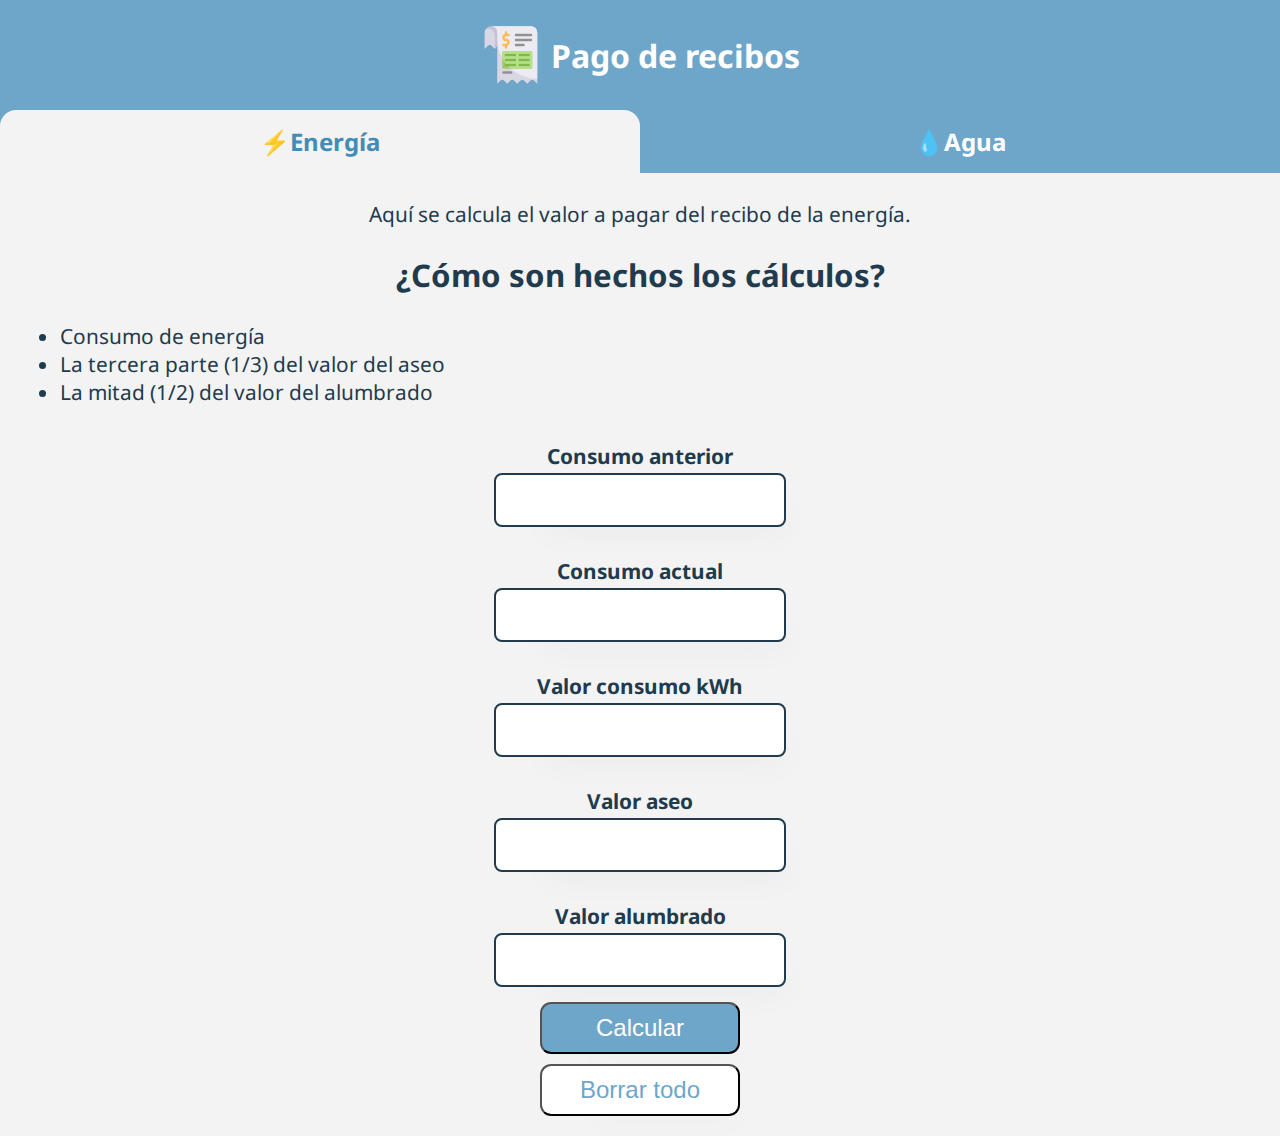
<file: index.html>
<!DOCTYPE html>
<html lang="es">

<head>
  <meta charset="utf-8" name="viewport"
    content="width=device-width, height=device-height, initial-scale=1, minimum-scale=1, maximum-scale=1">
  <title>Recibos Tati</title>
  <link rel="stylesheet" href="./style.css">
  <link rel="icon" type="image/x-icon" href="./Recibo.svg">
  <link rel="preconnect" href="https://fonts.googleapis.com">
  <link rel="preconnect" href="https://fonts.gstatic.com" crossorigin>
  <link href="https://fonts.googleapis.com/css2?family=Noto+Sans&display=swap" rel="stylesheet">
</head>

<body>
  <nav>
    <h1 class="title">
      <img src="./Recibo.svg" alt="" width="60px">
      Pago de recibos
    </h1>
    <ul class="tabs">
      <li class="tab active-tab" id="energy-tab" onclick="changeTab(event)">⚡Energía</li>
      <li class="tab" id="water-tab" onclick="changeTab(event)">💧Agua</li>
    </ul>
  </nav>
  <section class="energy">
    <p class="description">
      Aquí se calcula el valor a pagar del recibo de la energía.
    </p>
    <h2 class="how-to">¿Cómo son hechos los cálculos?</h2>
    <ul>
      <li>Consumo de energía</li>
      <li>La tercera parte (1/3) del valor del aseo</li>
      <li>La mitad (1/2) del valor del alumbrado</li>
    </ul>
    <!-- <hr> -->
    <div id="energy-inputs">
      <div class="input-container">
        <label for="energy-previous">Consumo anterior</label>
        <input step="0.01" type="number" name="energy-previous" id="e-p">
      </div>

      <div class="input-container">
        <label for="energy-current">Consumo actual</label>
        <input step="0.01" type="number" name="energy-current" id="e-c">
      </div>

      <div class="input-container">
        <label for="energy-price">Valor consumo kWh</label>
        <input step="0.01" type="number" name="energy-price" id="v-kwh">
      </div>

      <div class="input-container">
        <label for="cleaning-value">Valor aseo</label>
        <input step="0.01" type="number" name="cleaning-value" id="c-v">
      </div>

      <div class="input-container">
        <label for="lightning-value">Valor alumbrado</label>
        <input step="0.01" type="number" name="lightning-value" id="l-v">
      </div>

      <h1 id="energy-result" hidden></h1>

      <button onclick="calculateEnergy(event)" class="calculate-button">Calcular</button>
      <button id="clear-energy" onclick="clearAll(event)" class="clear-button">Borrar todo</button>
    </div>
  </section>

  <section class="water" hidden>
    <p class="description">
      Aquí se calcula el valor a pagar del recibo del agua.
    </p>
    <h2 class="how-to">¿Cómo son hechos los cálculos?</h2>
    <ul>
      <li>Consumo de agua</li>
      <li>La mitad (1/2) del cargo fijo de acueducto</li>
      <li>La mitad (1/2) del valor fijo del alcantarillado</li>
    </ul>
    <!-- <hr> -->
    <div id="water-inputs">
      <div class="input-container">
        <label for="water-previous">Consumo anterior</label>
        <input step="0.01" type="number" name="water-previous" id="w-p">
      </div>

      <div class="input-container">
        <label for="water-current">Consumo actual</label>
        <input step="0.01" type="number" name="water-current" id="w-c">
      </div>

      <div class="input-container">
        <label for="water-price">Tarifa de acueducto</label>
        <input step="0.01" type="number" name="water-price" id="v-kwh">
      </div>

      <div class="input-container">
        <label for="sewerage-price">Tarifa de alcantarillado</label>
        <input step="0.01" type="number" name="sewerage-price" id="v-kwh">
      </div>

      <div class="input-container">
        <label for="fixed-water">Cargo fijo de acueducto</label>
        <input step="0.01" type="number" name="fixed-water" id="c-v">
      </div>

      <div class="input-container">
        <label for="fixed-sewerage">Cargo fijo de alcantarillado</label>
        <input step="0.01" type="number" name="fixed-sewerage" id="l-v">
      </div>

      <h1 id="water-result" hidden></h1>

      <button onclick="calculateWater()" class="calculate-button">Calcular</button>
      <button onclick="clearAll(event)" id="clear-water" class="clear-button">Borrar todo</button>
    </div>
    <script src="./script.js"></script>
</body>

</html>
</file>
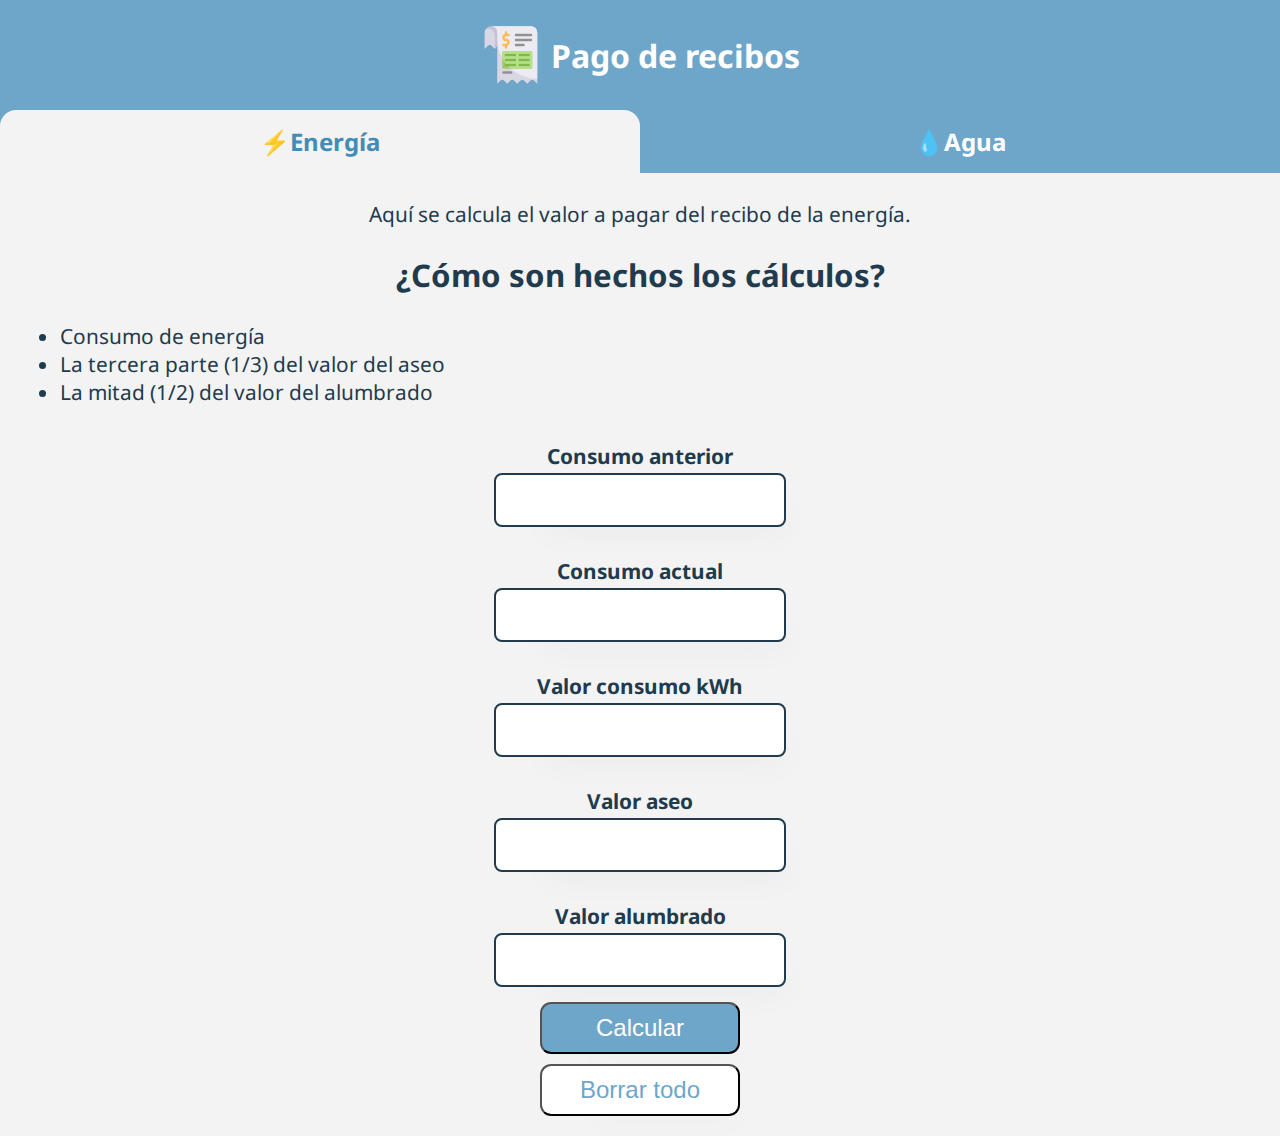
<file: Recibos.html>
<!DOCTYPE html>
<html lang="es">

<head>
  <meta charset="utf-8" name="viewport"
    content="width=device-width, height=device-height, initial-scale=1, minimum-scale=1, maximum-scale=1">
  <title>Recibos Tati</title>
  <link rel="stylesheet" href="./style.css">
  <link rel="icon" type="image/x-icon" href="./Recibo.svg">
  <link rel="preconnect" href="https://fonts.googleapis.com">
  <link rel="preconnect" href="https://fonts.gstatic.com" crossorigin>
  <link href="https://fonts.googleapis.com/css2?family=Noto+Sans&display=swap" rel="stylesheet">
</head>

<body>
  <nav>
    <h1 class="title">
      <img src="./Recibo.svg" alt="" width="60px">
      Pago de recibos
    </h1>
    <ul class="tabs">
      <li class="tab active-tab" id="energy-tab" onclick="changeTab(event)">⚡Energía</li>
      <li class="tab" id="water-tab" onclick="changeTab(event)">💧Agua</li>
    </ul>
  </nav>
  <section class="energy">
    <p class="description">
      Aquí se calcula el valor a pagar del recibo de la energía.
    </p>
    <h2 class="how-to">¿Cómo son hechos los cálculos?</h2>
    <ul>
      <li>Consumo de energía</li>
      <li>La tercera parte (1/3) del valor del aseo</li>
      <li>La mitad (1/2) del valor del alumbrado</li>
    </ul>
    <!-- <hr> -->
    <div id="energy-inputs">
      <div class="input-container">
        <label for="energy-previous">Consumo anterior</label>
        <input step="0.01" type="number" name="energy-previous" id="e-p">
      </div>

      <div class="input-container">
        <label for="energy-current">Consumo actual</label>
        <input step="0.01" type="number" name="energy-current" id="e-c">
      </div>

      <div class="input-container">
        <label for="energy-price">Valor consumo kWh</label>
        <input step="0.01" type="number" name="energy-price" id="v-kwh">
      </div>

      <div class="input-container">
        <label for="cleaning-value">Valor aseo</label>
        <input step="0.01" type="number" name="cleaning-value" id="c-v">
      </div>

      <div class="input-container">
        <label for="lightning-value">Valor alumbrado</label>
        <input step="0.01" type="number" name="lightning-value" id="l-v">
      </div>

      <h1 id="energy-result" hidden></h1>

      <button onclick="calculateEnergy(event)" class="calculate-button">Calcular</button>
      <button id="clear-energy" onclick="clearAll(event)" class="clear-button">Borrar todo</button>
    </div>
  </section>

  <section class="water" hidden>
    <p class="description">
      Aquí se calcula el valor a pagar del recibo del agua.
    </p>
    <h2 class="how-to">¿Cómo son hechos los cálculos?</h2>
    <ul>
      <li>Consumo de agua</li>
      <li>La mitad (1/2) del cargo fijo de acueducto</li>
      <li>La mitad (1/2) del valor fijo del alcantarillado</li>
    </ul>
    <!-- <hr> -->
    <div id="water-inputs">
      <div class="input-container">
        <label for="water-previous">Consumo anterior</label>
        <input step="0.01" type="number" name="water-previous" id="w-p">
      </div>

      <div class="input-container">
        <label for="water-current">Consumo actual</label>
        <input step="0.01" type="number" name="water-current" id="w-c">
      </div>

      <div class="input-container">
        <label for="water-price">Tarifa de acueducto</label>
        <input step="0.01" type="number" name="water-price" id="v-kwh">
      </div>

      <div class="input-container">
        <label for="sewerage-price">Tarifa de alcantarillado</label>
        <input step="0.01" type="number" name="sewerage-price" id="v-kwh">
      </div>

      <div class="input-container">
        <label for="fixed-water">Cargo fijo de acueducto</label>
        <input step="0.01" type="number" name="fixed-water" id="c-v">
      </div>

      <div class="input-container">
        <label for="fixed-sewerage">Cargo fijo de alcantarillado</label>
        <input step="0.01" type="number" name="fixed-sewerage" id="l-v">
      </div>

      <h1 id="water-result" hidden></h1>

      <button onclick="calculateWater()" class="calculate-button">Calcular</button>
      <button onclick="clearAll(event)" id="clear-water" class="clear-button">Borrar todo</button>
    </div>
    <script src="./script.js"></script>
</body>

</html>
</file>
<file: style.css>
/* * {
  border: 1px solid black;
} */

html {
  margin: 0;
  padding: 0;
}

body {
  font-family: 'Noto Sans', sans-serif;
  background-color: #f3f3f3;
  max-width: 100vw;
  height: auto;
  font-size: 16px;
  padding: 0;
  margin: 0;
  color: #1F3B4D;
}

/* Ocultar estilo de las listas */

/* Chrome, Safari, Edge, Opera */
input::-webkit-outer-spin-button,
input::-webkit-inner-spin-button {
  -webkit-appearance: none;
  margin: 0;
}

/* Firefox */
input[type=number] {
  -moz-appearance: textfield;
}

/* Barra de navegación */

nav {
  width: 100vw;
  margin: 0;
  padding: 0;
  background-color: #6ea6c9;
  position: fixed;
  top: 0;
  right: 0;
  left: 0;
}

.title {
  text-align: center;
  font-size: 2rem;
  color: white;
  padding: 25px 0;
  margin: 0;
  display: flex;
  align-items: center;
  justify-content: center;
}

.title img {
  margin-right: 10px;
}

.tabs {
  list-style: none;
  margin: 0;
  padding: 0;
  width: 100%;
  display: flex;
  justify-content: space-evenly;
}

.tab {
  cursor: pointer;
  text-align: center;
  font-weight: bold;
  color: white;
  font-size: 1.5rem;
  padding: 15px 0;
  flex-basis: 50%;
}

.active-tab {
  color: #448CB5;
  background-color: #f3f3f3;
  border-top-left-radius: 1rem;
  border-top-right-radius: 1rem;
}

section {
  max-width: 100vw;
  margin: 200px 0 20px 0;
  padding: 0 20px;
  font-size: 1.3rem;
  text-align: center;
}

section ul {
  text-align: left;
}

.input-container,
#energy-inputs,
#water-inputs {
  display: flex;
  flex-direction: column;
  align-items: center;
}

.input-container {
  margin: 15px 0;
  width: fit-content;
}

input[type="number"] {
  width: auto;
  height: 50px;
  font-size: 1.3rem;
  padding: 0 10px;
  border: 2px solid #1F3B4D;
  -moz-border-radius: 0.5rem;
  -khtml-border-radius: 0.5rem;
  -webkit-border-radius: 0.5rem;
  border-radius: 0.5rem;
  -webkit-box-shadow: 26px 23px 34px -25px rgba(0, 0, 0, 0.2);
  -moz-box-shadow: 26px 23px 34px -25px rgba(0, 0, 0, 0.2);
  box-shadow: 26px 23px 34px -25px rgba(0, 0, 0, 0.2);
}

input:focus {
  border: 2px solid #6ea6c9;
}

label {
  font-size: 1.3rem;
  font-weight: bold;
  margin-bottom: 3px;
}

.calculate-button,
.clear-button {
  font-size: 1.5rem;
  padding: 10px 0;
  width: 200px;
  -moz-border-radius: 0.7rem;
  -khtml-border-radius: 0.7rem;
  -webkit-border-radius: 0.7rem;
  border-radius: 0.7rem;
  -webkit-box-shadow: 26px 23px 34px -25px rgba(0, 0, 0, 0.2);
  -moz-box-shadow: 26px 23px 34px -25px rgba(0, 0, 0, 0.2);
  box-shadow: 26px 23px 34px -25px rgba(0, 0, 0, 0.2);
}

.calculate-button {
  color: white;
  background-color: #6ea6c9;
}

.clear-button {
  margin-top: 10px;
  color: #6ea6c9;
  background-color: white;
  border: -2px solid #6ea6c9;
}

#water-result {
  margin-top: 10px;
  margin-bottom: 15px;

}
</file>
